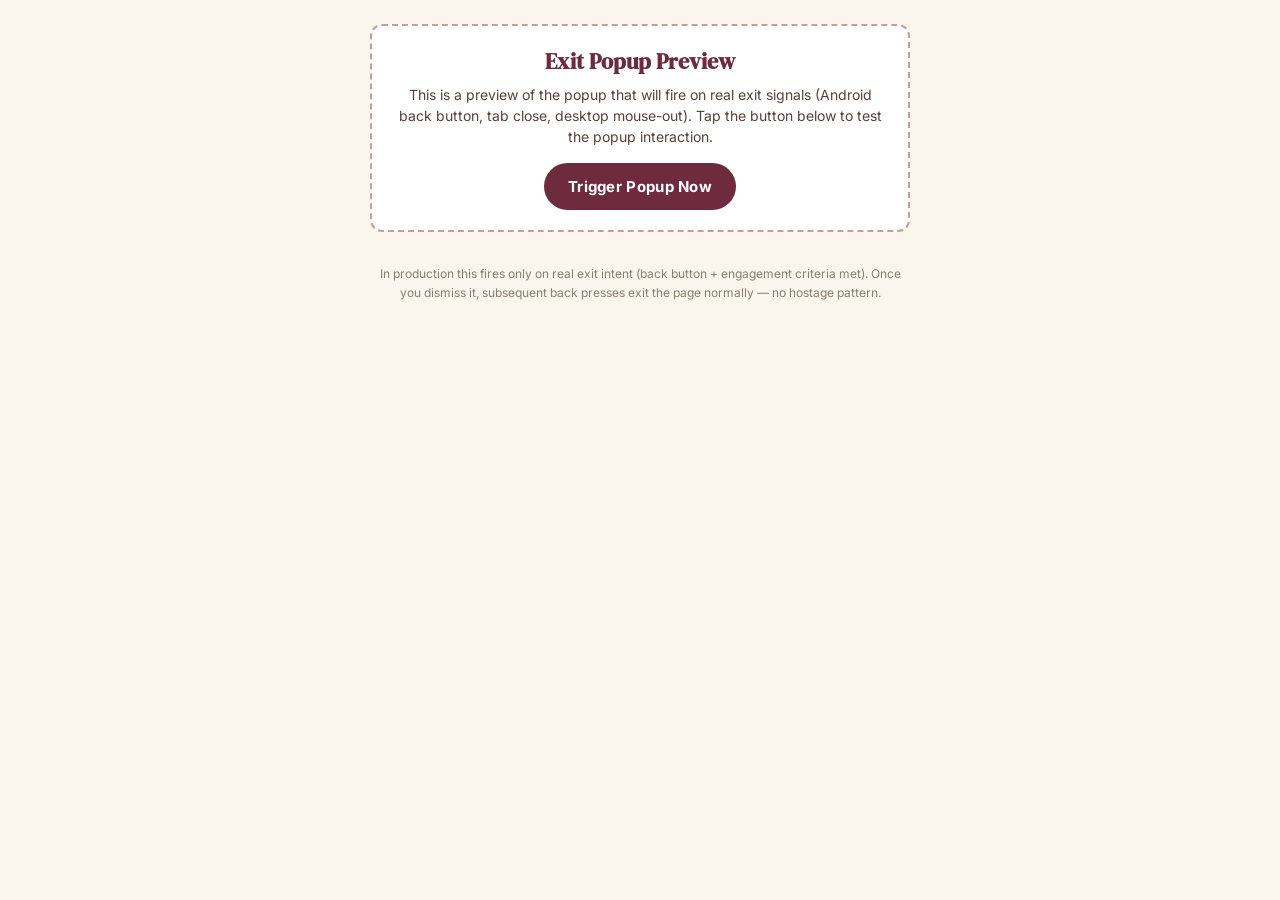
<file: exit-preview.html>
<!doctype html>
<html lang="en">
<head>
<meta charset="utf-8">
<meta name="viewport" content="width=device-width, initial-scale=1, viewport-fit=cover">
<meta name="theme-color" content="#6E2B3D">
<title>Exit Popup Preview — MCC</title>
<link rel="preconnect" href="https://fonts.googleapis.com">
<link rel="preconnect" href="https://fonts.gstatic.com" crossorigin>
<link href="https://fonts.googleapis.com/css2?family=DM+Serif+Display&family=Inter:wght@400;500;600;700&display=swap" rel="stylesheet">
<style>
  *,*::before,*::after { box-sizing: border-box; margin: 0; padding: 0; }
  html, body { height: 100%; }
  body {
    font-family: 'Inter','Jost',-apple-system,sans-serif;
    color: #2A2A2A;
    background: #FAF6EE;
    min-height: 100vh;
    padding: 24px 16px 80px;
  }

  /* Preview page controls (not part of the actual popup) */
  .test-panel {
    max-width: 540px;
    margin: 0 auto 32px;
    background: #FFFFFF;
    border: 2px dashed #C9A090;
    border-radius: 12px;
    padding: 20px;
    text-align: center;
  }
  .test-panel h2 {
    font-family: 'DM Serif Display', Georgia, serif;
    font-size: 22px;
    color: #6E2B3D;
    margin-bottom: 8px;
  }
  .test-panel p { font-size: 14px; color: #5A4038; line-height: 1.5; margin-bottom: 16px; }
  .test-panel button {
    display: inline-block;
    background: #6E2B3D;
    color: #FFFFFF;
    border: none;
    padding: 14px 24px;
    border-radius: 30px;
    font-family: inherit;
    font-size: 15px;
    font-weight: 700;
    cursor: pointer;
    letter-spacing: 0.02em;
  }
  .test-panel button:active { transform: scale(0.98); }
  .test-note {
    max-width: 540px;
    margin: 0 auto;
    font-size: 12px;
    color: #8a7d6f;
    text-align: center;
    line-height: 1.6;
  }

  /* Exit popup overlay + card */
  .ex-overlay {
    position: fixed;
    inset: 0;
    background: rgba(20, 15, 12, 0.72);
    backdrop-filter: blur(6px);
    -webkit-backdrop-filter: blur(6px);
    z-index: 9998;
    display: none;
    align-items: center;
    justify-content: center;
    padding: 12px;
    animation: exFadeIn 0.25s ease;
  }
  .ex-overlay.is-visible { display: flex; }
  @keyframes exFadeIn {
    from { opacity: 0; }
    to { opacity: 1; }
  }

  .ex-card {
    background: #FFFFFF;
    border-radius: 20px;
    width: 100%;
    max-width: 420px;
    max-height: 94vh;
    overflow-y: auto;
    padding: 26px 22px 22px;
    position: relative;
    box-shadow: 0 30px 72px rgba(0,0,0,0.38), 0 2px 8px rgba(0,0,0,0.12);
    animation: exSlideUp 0.4s cubic-bezier(0.22, 0.61, 0.36, 1);
  }
  @keyframes exSlideUp {
    from { opacity: 0; transform: translateY(30px) scale(0.96); }
    to { opacity: 1; transform: none; }
  }

  .ex-close {
    position: absolute;
    top: 10px;
    right: 10px;
    background: transparent;
    border: none;
    width: 36px;
    height: 36px;
    border-radius: 50%;
    display: flex;
    align-items: center;
    justify-content: center;
    cursor: pointer;
    color: #8a7d6f;
    font-size: 24px;
    line-height: 1;
    transition: background 0.15s;
    z-index: 2;
  }
  .ex-close:hover, .ex-close:active { background: #F5F0E8; color: #2A2320; }

  .ex-eyebrow-line {
    font-size: 12px;
    color: #8a7d6f;
    text-align: center;
    letter-spacing: 0.02em;
    font-style: italic;
    margin-bottom: 8px;
  }
  .ex-badge {
    display: inline-block;
    background: linear-gradient(135deg, #6E2B3D 0%, #8B3548 100%);
    color: #FFFFFF;
    font-size: 10px;
    font-weight: 700;
    letter-spacing: 0.16em;
    text-transform: uppercase;
    padding: 6px 12px;
    border-radius: 20px;
    margin: 0 auto 10px;
    display: block;
    width: fit-content;
    box-shadow: 0 4px 12px rgba(110, 43, 61, 0.28);
  }
  .ex-headline {
    font-family: 'DM Serif Display', Georgia, serif;
    font-size: 26px;
    line-height: 1.12;
    color: #1A1614;
    text-align: center;
    margin-bottom: 8px;
    letter-spacing: -0.01em;
  }
  .ex-headline .ex-price {
    color: #6E2B3D;
    font-style: italic;
  }
  .ex-trust {
    list-style: none;
    display: flex;
    justify-content: center;
    flex-wrap: wrap;
    gap: 4px 10px;
    padding: 0;
    margin: 0 0 12px;
    font-size: 11px;
    color: #5A4038;
    letter-spacing: 0.01em;
  }
  .ex-trust li { display: inline-flex; align-items: center; gap: 3px; }
  .ex-trust li + li::before {
    content: "·";
    color: #C9A090;
    margin-right: 8px;
    font-weight: 700;
  }
  .ex-star { color: #D4A73C; font-size: 13px; line-height: 1; }

  .ex-subhead {
    font-size: 14px;
    color: #5A4038;
    text-align: center;
    line-height: 1.45;
    margin-bottom: 14px;
  }
  .ex-subhead b { color: #1A1614; font-weight: 700; }

  .ex-shades-label {
    font-size: 11px;
    font-weight: 700;
    color: #8a7d6f;
    text-align: center;
    letter-spacing: 0.14em;
    text-transform: uppercase;
    margin: 6px 0 10px;
  }
  .ex-shades {
    display: grid;
    grid-template-columns: repeat(5, 1fr);
    gap: 12px 6px;
    margin: 0 0 14px;
  }
  .ex-shade {
    display: flex;
    flex-direction: column;
    align-items: center;
    gap: 5px;
    padding: 4px 2px 6px;
    border: none;
    background: transparent;
    cursor: pointer;
    transition: transform 0.18s cubic-bezier(0.34, 1.56, 0.64, 1), opacity 0.15s;
    font-family: inherit;
    font-size: 10px;
    color: #2A2320;
    text-align: center;
    line-height: 1.2;
    letter-spacing: 0;
    position: relative;
  }
  .ex-shade:active { transform: scale(0.94); }
  .ex-shade[disabled] { opacity: 0.28; cursor: not-allowed; }
  .ex-shade[disabled]:active { transform: none; }
  .ex-shade.is-selected .ex-tin {
    box-shadow: 0 0 0 3px #6E2B3D, 0 4px 12px rgba(110, 43, 61, 0.28);
    transform: scale(1.05);
  }
  .ex-shade.is-selected .ex-shade-name {
    color: #6E2B3D;
    font-weight: 700;
  }
  .ex-shade.is-selected .ex-tin::after {
    content: "✓";
    position: absolute;
    top: -6px;
    right: -6px;
    width: 20px;
    height: 20px;
    border-radius: 50%;
    background: #6E2B3D;
    color: #FFFFFF;
    font-size: 12px;
    font-weight: 700;
    display: flex;
    align-items: center;
    justify-content: center;
    box-shadow: 0 2px 6px rgba(0,0,0,0.22);
  }
  .ex-tin {
    width: 52px;
    height: 52px;
    border-radius: 50%;
    background-size: cover;
    background-position: center;
    background-color: #F5F0E8;
    position: relative;
    flex-shrink: 0;
    box-shadow: 0 0 0 1px rgba(0,0,0,0.06), 0 2px 6px rgba(0,0,0,0.12);
    transition: box-shadow 0.2s, transform 0.2s;
  }
  .ex-shade-name {
    font-weight: 500;
    font-size: 10px;
    max-width: 66px;
    color: #4A3D34;
    transition: color 0.15s;
  }

  .ex-counter {
    text-align: center;
    font-size: 12px;
    color: #8a7d6f;
    margin-bottom: 14px;
    letter-spacing: 0.01em;
  }
  .ex-counter b { color: #6E2B3D; font-weight: 700; }

  .ex-cta {
    display: block;
    width: 100%;
    background: linear-gradient(135deg, #6E2B3D 0%, #8B3548 100%);
    color: #FFFFFF;
    border: none;
    padding: 16px 20px;
    border-radius: 30px;
    font-family: inherit;
    font-size: 15px;
    font-weight: 700;
    letter-spacing: 0.02em;
    cursor: pointer;
    transition: transform 0.15s, box-shadow 0.15s, opacity 0.15s;
    box-shadow: 0 6px 20px rgba(110, 43, 61, 0.32);
  }
  .ex-cta:hover { transform: translateY(-1px); box-shadow: 0 8px 24px rgba(110, 43, 61, 0.4); }
  .ex-cta:active { transform: translateY(0); }
  .ex-cta[disabled] {
    background: #E5DFD7;
    color: #A89C8E;
    cursor: not-allowed;
    box-shadow: none;
    transform: none;
  }
  .ex-cta[disabled]:hover { transform: none; box-shadow: none; }

  .ex-footnote {
    text-align: center;
    font-size: 11.5px;
    color: #8a7d6f;
    margin-top: 12px;
    line-height: 1.4;
    letter-spacing: 0.01em;
  }
  .ex-footnote s { color: #A89C8E; }
  .ex-footnote b { color: #1A1614; font-weight: 700; }

  @media (min-width: 480px) {
    .ex-headline { font-size: 30px; }
    .ex-tin { width: 58px; height: 58px; }
  }

  @media (max-width: 380px) {
    .ex-card { padding: 22px 14px 18px; }
    .ex-headline { font-size: 22px; }
    .ex-shades { gap: 10px 4px; }
    .ex-tin { width: 46px; height: 46px; }
    .ex-shade-name { font-size: 9.5px; }
    .ex-badge { font-size: 9px; padding: 5px 10px; }
  }
</style>
</head>
<body>

<div class="test-panel">
  <h2>Exit Popup Preview</h2>
  <p>This is a preview of the popup that will fire on real exit signals (Android back button, tab close, desktop mouse-out). Tap the button below to test the popup interaction.</p>
  <button type="button" id="test-trigger">Trigger Popup Now</button>
</div>
<p class="test-note">
  In production this fires only on real exit intent (back button + engagement criteria met). Once you dismiss it, subsequent back presses exit the page normally — no hostage pattern.
</p>

<!-- The actual popup markup (hidden by default) -->
<div class="ex-overlay" id="ex-overlay" role="dialog" aria-modal="true" aria-labelledby="ex-headline">
  <div class="ex-card">
    <button class="ex-close" id="ex-close" aria-label="Close">×</button>
    <p class="ex-eyebrow-line">Before you go —</p>
    <span class="ex-badge">Build your bundle</span>
    <h2 class="ex-headline" id="ex-headline">Pick any 3 shades.<br><span class="ex-price">Just $30.</span></h2>
    <p class="ex-subhead">Rather choose your own shades? Same <b>$30</b> as the bestseller Tester Pack — you just pick.</p>
    <ul class="ex-trust">
      <li><span class="ex-star">★</span> 4.9 · 436+ reviews</li>
      <li>Free Canadian shipping</li>
      <li>Happiness guaranteed</li>
    </ul>

    <div class="ex-shades" id="ex-shades">
      <!-- Shades injected by JS -->
    </div>

    <button class="ex-cta" id="ex-cta" disabled>Pick 3 shades to continue</button>

    <p class="ex-footnote">Free Canadian shipping · Ships from Kelowna, BC</p>
  </div>
</div>

<script>
(function() {
  // 10 curated MCC shades — Shopify PRODUCT-PAGE image #2 (close-up cream swatch)
  var CDN = 'https://cdn.shopify.com/s/files/1/0640/4977/4849/files/';
  var SHADES = [
    { name: 'Hazelnut',        img: CDN + 'Naturally_wyld_multistick_tin_Hazelnut.png?v=1750713545',           variant: '46414555447553' },
    { name: 'Dusty Rose',      img: CDN + 'dusty-rose-fruit-pigmented-cream-texture-swatch.png?v=1780344712',  variant: '49221576950017' },
    { name: 'Cherry Blossom',  img: CDN + 'Naturally_wyld_multistick_tin_Cherry_Blossom.png?v=1750713733',     variant: '46414557905153' },
    { name: 'Raspberry Kiss',  img: CDN + 'Naturally_wyld_multistick_tin_Hazelnut_1.png?v=1750713242',         variant: '46414549942529' },
    { name: 'Sugar Plum',      img: CDN + 'sugar-plum-fruit-pigmented-cream-texture-swatch.png?v=1780344712',  variant: '49221578391809' },
    { name: 'Rosewood',        img: CDN + 'Naturally_wyld_multistick_tin_Rosewood.png?v=1750712605',           variant: '46414122057985' },
    { name: 'Fallen Leaves',   img: CDN + 'Naturally_wyld_multistick_tin_Fallen_Leaves.png?v=1750715241',      variant: '46414643724545' },
    { name: 'Chili Pepper',    img: CDN + 'Naturally_wyld_multistick_tin_1.png?v=1750715894',                  variant: '46414693204225' },
    { name: 'Terracotta',      img: CDN + 'Terracotta_Sunset_Naturally_Wyld_Colour_Swatch.png?v=1761427803',   variant: '46414696153345' },
    { name: 'Sienna Clay',     img: CDN + 'Naturally_wyld_multistick_tin_Sienna_Clay.png?v=1750714687',        variant: '46414575337729' }
  ];

  var MAX_SELECT = 3;
  var CHECKOUT_BASE = 'https://naturallywyld.ca/cart/';
  var DISCOUNT_CODE = 'PICK3,FREESHIPMC'; // PICK3 = $30 bundle; FREESHIPMC = free Canadian shipping

  var selected = [];
  var $overlay = document.getElementById('ex-overlay');
  var $close   = document.getElementById('ex-close');
  var $grid    = document.getElementById('ex-shades');
  var $cta     = document.getElementById('ex-cta');
  var $trigger = document.getElementById('test-trigger');

  // Render shade grid
  SHADES.forEach(function(shade, idx) {
    var btn = document.createElement('button');
    btn.type = 'button';
    btn.className = 'ex-shade';
    btn.setAttribute('data-idx', idx);
    btn.innerHTML =
      '<span class="ex-tin" style="background-image:url(\'' + shade.img + '\')"></span>' +
      '<span class="ex-shade-name">' + shade.name + '</span>';
    btn.addEventListener('click', function() { toggleShade(idx); });
    $grid.appendChild(btn);
  });

  function toggleShade(idx) {
    var pos = selected.indexOf(idx);
    if (MAX_SELECT === 1) {
      // Radio-select: always replace
      selected = pos !== -1 ? [] : [idx];
    } else if (pos !== -1) {
      selected.splice(pos, 1);
    } else if (selected.length < MAX_SELECT) {
      selected.push(idx);
    }
    updateUI();
  }

  function updateUI() {
    var reachedMax = selected.length === MAX_SELECT;
    var isRadio = MAX_SELECT === 1;
    Array.prototype.forEach.call($grid.children, function(btn) {
      var idx = parseInt(btn.getAttribute('data-idx'), 10);
      var isSel = selected.indexOf(idx) !== -1;
      btn.classList.toggle('is-selected', isSel);
      if (!isRadio && reachedMax && !isSel) {
        btn.setAttribute('disabled', '');
      } else {
        btn.removeAttribute('disabled');
      }
    });
    if (selected.length === MAX_SELECT) {
      $cta.removeAttribute('disabled');
      $cta.textContent = 'Get My 3-Shade Pack — $30 →';
    } else if (selected.length === 0) {
      $cta.setAttribute('disabled', '');
      $cta.textContent = 'Pick 3 shades to continue';
    } else {
      $cta.setAttribute('disabled', '');
      var remaining = MAX_SELECT - selected.length;
      $cta.textContent = 'Pick ' + remaining + ' more shade' + (remaining === 1 ? '' : 's');
    }
  }

  $cta.addEventListener('click', function() {
    if (selected.length !== MAX_SELECT) return;
    var url = CHECKOUT_BASE + selected.map(function(i) {
      return SHADES[i].variant + ':1';
    }).join(',') + '?discount=' + DISCOUNT_CODE + '&checkout';
    window.location.href = url;
  });

  function showPopup() {
    $overlay.classList.add('is-visible');
    document.body.style.overflow = 'hidden';
  }
  function hidePopup() {
    $overlay.classList.remove('is-visible');
    document.body.style.overflow = '';
    // Reset selection
    selected = [];
    updateUI();
  }

  $close.addEventListener('click', hidePopup);
  $overlay.addEventListener('click', function(e) {
    if (e.target === $overlay) hidePopup();
  });
  document.addEventListener('keydown', function(e) {
    if (e.key === 'Escape' && $overlay.classList.contains('is-visible')) hidePopup();
  });
  $trigger.addEventListener('click', showPopup);
})();
</script>

</body>
</html>
</file>
